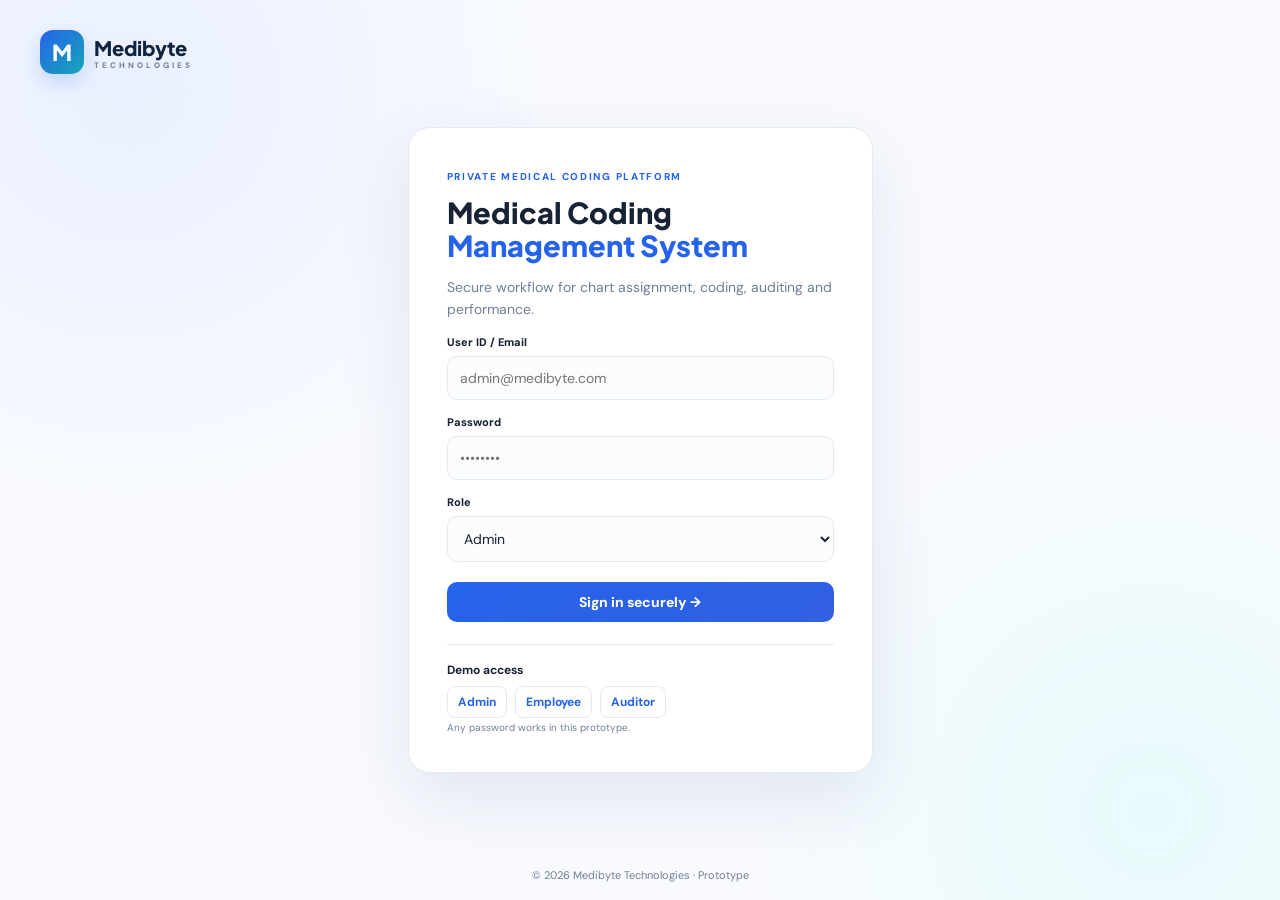
<file: index.html>
<!DOCTYPE html>
<html lang="en">
<head>
<meta charset="UTF-8">
<meta name="viewport" content="width=device-width,initial-scale=1.0">
<title>Medibyte Technologies | Medical Coding Platform</title>
<link rel="stylesheet" href="style.css">
</head>
<body>
<div id="toast" class="toast"></div>

<section id="loginPage" class="login-page">
  <div class="login-brand"><div class="logo">M</div><div><strong>Medibyte</strong><small>TECHNOLOGIES</small></div></div>
  <div class="login-card">
    <span class="eyebrow">PRIVATE MEDICAL CODING PLATFORM</span>
    <h1>Medical Coding<br><span>Management System</span></h1>
    <p>Secure workflow for chart assignment, coding, auditing and performance.</p>
    <form id="loginForm">
      <label>User ID / Email</label>
      <input id="loginId" placeholder="admin@medibyte.com" required>
      <label>Password</label>
      <input id="loginPassword" type="password" placeholder="••••••••" required>
      <label>Role</label>
      <select id="loginRole">
        <option value="admin">Admin</option>
        <option value="employee">Medical Coder</option>
        <option value="auditor">Auditor</option>
      </select>
      <button class="btn primary full">Sign in securely →</button>
    </form>
    <div class="demo-login">
      <b>Demo access</b>
      <div>
        <button data-demo="admin">Admin</button>
        <button data-demo="employee">Employee</button>
        <button data-demo="auditor">Auditor</button>
      </div>
      <small>Any password works in this prototype.</small>
    </div>
  </div>
  <footer>© 2026 Medibyte Technologies · Prototype</footer>
</section>

<section id="app" class="app hidden">
  <aside id="sidebar" class="sidebar">
    <div class="side-brand"><div class="logo">M</div><div><strong>Medibyte</strong><small>TECHNOLOGIES</small></div></div>
    <div class="nav-label">WORKSPACE</div>
    <nav id="nav"></nav>
    <div class="side-bottom">
      <div class="secure">● Secure workspace</div>
      <button id="logout" class="logout">↪ Sign out</button>
    </div>
  </aside>

  <main class="main">
    <header class="topbar">
      <div class="top-left">
        <button id="menuBtn" class="icon-btn">☰</button>
        <div><span id="sectionKicker">WORKSPACE</span><h2 id="pageTitle">Dashboard</h2></div>
      </div>
      <div class="top-right">
        <button id="notificationBtn" class="icon-btn notification">♢<i id="notificationDot"></i></button>
        <div id="currentUser" class="current-user"></div>
      </div>
    </header>
    <div id="content"></div>
  </main>
</section>

<script src="script.js"></script>
</body>
</html>
</file>
<file: style.css>
@import url('https://fonts.googleapis.com/css2?family=DM+Sans:wght@400;500;600;700&family=Plus+Jakarta+Sans:wght@700;800&display=swap');
:root{--navy:#10233f;--blue:#2563eb;--cyan:#16a7b7;--bg:#f5f7fb;--card:#fff;--text:#182235;--muted:#718096;--line:#e5eaf2;--green:#168a68;--amber:#bd7712;--red:#cf4d4d}
*{box-sizing:border-box}body{margin:0;background:var(--bg);color:var(--text);font:14px "DM Sans",sans-serif}button,input,select,textarea{font:inherit}button{cursor:pointer}.hidden{display:none!important}
.login-page{min-height:100vh;display:grid;place-items:center;padding:30px;background:radial-gradient(circle at 10% 10%,#eaf0ff,transparent 30%),radial-gradient(circle at 90% 90%,#e8fbfc,transparent 28%),#f8faff}
.login-brand{position:absolute;top:30px;left:40px;display:flex;align-items:center;gap:10px}.login-brand strong,.side-brand strong{font:800 20px "Plus Jakarta Sans";display:block;color:var(--navy)}.login-brand small,.side-brand small{display:block;font-size:8px;letter-spacing:3px;color:var(--muted);font-weight:800}.logo{width:44px;height:44px;border-radius:13px;background:linear-gradient(135deg,var(--blue),var(--cyan));color:#fff;display:grid;place-items:center;font:800 22px "Plus Jakarta Sans";box-shadow:0 8px 20px #2563eb33}
.login-card{width:min(465px,100%);background:#fff;border:1px solid var(--line);border-radius:22px;padding:38px;box-shadow:0 25px 70px #1d31521a}.eyebrow,#sectionKicker{font-size:10px;letter-spacing:1.7px;color:var(--blue);font-weight:800}.login-card h1{font:800 29px/1.14 "Plus Jakarta Sans";margin:12px 0}.login-card h1 span{color:var(--blue)}.login-card p{color:var(--muted);line-height:1.6}label{display:block;font-size:11px;font-weight:800;margin:15px 0 7px}input,select,textarea{width:100%;padding:12px;border:1px solid var(--line);border-radius:10px;background:#fbfcfe;outline:none;color:var(--text)}textarea{min-height:100px;resize:vertical}input:focus,select:focus,textarea:focus{border-color:var(--blue);box-shadow:0 0 0 3px #2563eb14}.btn{border:0;padding:11px 15px;border-radius:10px;font-weight:800}.primary{background:linear-gradient(135deg,var(--blue),#315fe0);color:#fff}.secondary{border:1px solid var(--line);background:#fff;color:#43506a}.full{width:100%;margin-top:20px}.demo-login{border-top:1px solid var(--line);margin-top:22px;padding-top:17px;font-size:12px}.demo-login button{border:1px solid var(--line);background:#fff;color:var(--blue);border-radius:8px;padding:7px 10px;margin:8px 5px 3px 0;font-weight:700}.demo-login small{display:block;color:var(--muted)}footer{position:absolute;bottom:18px;color:var(--muted);font-size:11px}
.app{min-height:100vh;display:flex}.sidebar{width:248px;background:#fff;border-right:1px solid var(--line);position:fixed;inset:0 auto 0 0;padding:22px 16px;display:flex;flex-direction:column;z-index:50}.side-brand{display:flex;align-items:center;gap:10px;padding:0 9px 28px}.side-brand .logo{width:36px;height:36px;font-size:18px;border-radius:10px}.side-brand strong{font-size:17px}.nav-label{font-size:9px;color:#9aa4b8;letter-spacing:1.5px;font-weight:800;padding:0 12px 10px}nav{display:flex;flex-direction:column;gap:5px}.nav-item{border:0;background:transparent;text-align:left;padding:11px 12px;border-radius:10px;color:#68758b;font-weight:700}.nav-item:hover,.nav-item.active{background:#edf3ff;color:var(--blue)}.side-bottom{margin-top:auto}.secure{background:#eef8f4;color:var(--green);font-size:10px;padding:9px;border-radius:9px;margin:0 4px 7px}.logout{border:0;background:transparent;color:var(--muted);padding:10px 12px}.main{margin-left:248px;width:calc(100% - 248px)}.topbar{height:78px;background:#fff;border-bottom:1px solid var(--line);padding:0 30px;display:flex;align-items:center;justify-content:space-between;position:sticky;top:0;z-index:30}.top-left{display:flex;align-items:center;gap:12px}.topbar h2{font:800 20px "Plus Jakarta Sans";margin:4px 0 0}.icon-btn{border:1px solid var(--line);background:#fff;border-radius:10px;width:38px;height:38px;position:relative}.top-right{display:flex;align-items:center;gap:12px}.current-user{display:flex;align-items:center;gap:9px;font-weight:700}.avatar{width:34px;height:34px;border-radius:50%;background:#eaf0ff;color:var(--blue);display:grid;place-items:center;font-weight:800}.notification i{display:block;width:7px;height:7px;background:#df5555;border-radius:50%;position:absolute;right:5px;top:5px}.notification i.off{display:none}
#content{padding:28px 30px;max-width:1550px;margin:auto}.welcome{display:flex;justify-content:space-between;align-items:end;margin-bottom:20px}.welcome h1{font:800 25px "Plus Jakarta Sans";margin:5px 0}.welcome p{color:var(--muted);margin:0}.actions{display:flex;gap:9px;align-items:center}.stats{display:grid;grid-template-columns:repeat(4,1fr);gap:15px;margin-bottom:18px}.card{background:#fff;border:1px solid var(--line);border-radius:15px;box-shadow:0 10px 30px #1c2d4b0b}.stat{padding:18px}.stat-top{display:flex;justify-content:space-between;color:var(--muted);font-size:11px;font-weight:700}.stat-value{font:800 27px "Plus Jakarta Sans";margin:9px 0 4px}.stat-note{font-size:10px;color:var(--muted)}.stat-icon{width:35px;height:35px;border-radius:10px;background:#edf3ff;color:var(--blue);display:grid;place-items:center}.grid2{display:grid;grid-template-columns:1.35fr 1fr;gap:18px}.grid3{display:grid;grid-template-columns:repeat(3,1fr);gap:15px}.head{padding:17px 19px;border-bottom:1px solid var(--line);display:flex;justify-content:space-between;align-items:center}.head h3{font-size:13px;margin:0}.body{padding:18px}.table{overflow:auto}.table table{width:100%;border-collapse:collapse;font-size:11px}.table th,.table td{text-align:left;padding:12px;border-bottom:1px solid var(--line);white-space:nowrap}.table th{font-size:9px;text-transform:uppercase;color:#8993a6;background:#fbfcfe}.badge{display:inline-block;padding:5px 8px;border-radius:20px;font-size:9px;font-weight:800}.green{background:#e8f7f1;color:var(--green)}.amber{background:#fff6e3;color:var(--amber)}.red{background:#fff0f0;color:var(--red)}.blue{background:#edf3ff;color:var(--blue)}.purple{background:#f0ebff;color:#6941c6}.progress{height:7px;background:#edf0f5;border-radius:10px;overflow:hidden}.progress i{display:block;height:100%;background:linear-gradient(90deg,var(--blue),var(--cyan));border-radius:10px}.search{display:flex;gap:10px}.search input{max-width:330px}.formgrid{display:grid;grid-template-columns:1fr 1fr;gap:15px}.fullrow{grid-column:1/-1}.kpi{padding:16px;border:1px solid var(--line);background:#f8faff;border-radius:12px}.kpi strong{display:block;font:800 20px "Plus Jakarta Sans";margin-top:5px}.muted{color:var(--muted);font-size:11px}.link{border:0;background:transparent;color:var(--blue);font-weight:800;padding:5px}.solution{border:1px solid var(--line);border-radius:12px;padding:15px;margin:12px 0;background:#fcfdff}.solution h4{margin:0 0 8px;font-size:12px}.solution p{font-size:11px;line-height:1.55;margin:7px 0}.solution select{margin-top:8px}.attempt{border-left:4px solid var(--blue);padding:12px 15px;background:#f8faff;border-radius:8px;margin:10px 0}.attempt.returned{border-left-color:var(--red);background:#fff8f8}.attempt.approved{border-left-color:var(--green);background:#f7fcfa}.attempt h4{margin:0 0 7px}.attempt-grid{display:grid;grid-template-columns:1fr 1fr 1fr;gap:10px}.profile-card{text-align:center}.profile-img{width:125px;height:125px;border-radius:50%;object-fit:cover;border:5px solid #edf3ff;box-shadow:0 10px 25px #1c2d4b18}.profile-card h2{font:800 20px "Plus Jakarta Sans";margin:14px 0 7px}.notice{padding:13px 15px;border-radius:10px;background:#fff7e6;border:1px solid #f6dfb1;color:#8a5b13;font-size:11px;margin-bottom:14px}.success{padding:13px 15px;border-radius:10px;background:#eefaf5;border:1px solid #c9eddf;color:#177457;font-size:11px;margin-bottom:14px}.modal-bg{position:fixed;inset:0;background:#0c192f73;display:grid;place-items:center;padding:20px;z-index:100}.modal{width:min(780px,100%);max-height:92vh;overflow:auto;background:#fff;border-radius:17px}.close{border:0;background:transparent;font-size:22px;color:var(--muted)}.toast{position:fixed;right:20px;bottom:20px;background:#15243b;color:#fff;padding:12px 16px;border-radius:10px;font-size:12px;opacity:0;transform:translateY(15px);transition:.25s;z-index:300}.toast.show{opacity:1;transform:none}.empty{padding:35px;text-align:center;color:var(--muted);font-size:12px}
@media(max-width:950px){.sidebar{transform:translateX(-100%);transition:.25s}.sidebar.open{transform:none}.main{margin-left:0;width:100%}.topbar{padding:0 16px}#content{padding:20px 16px}.stats{grid-template-columns:1fr 1fr}.grid2{grid-template-columns:1fr}.grid3{grid-template-columns:1fr 1fr}}
@media(max-width:600px){.login-brand{left:20px;top:20px}.login-card{padding:25px}.stats,.grid3{grid-template-columns:1fr}.welcome{display:block}.actions{margin-top:13px}.formgrid,.attempt-grid{grid-template-columns:1fr}}
</file>
